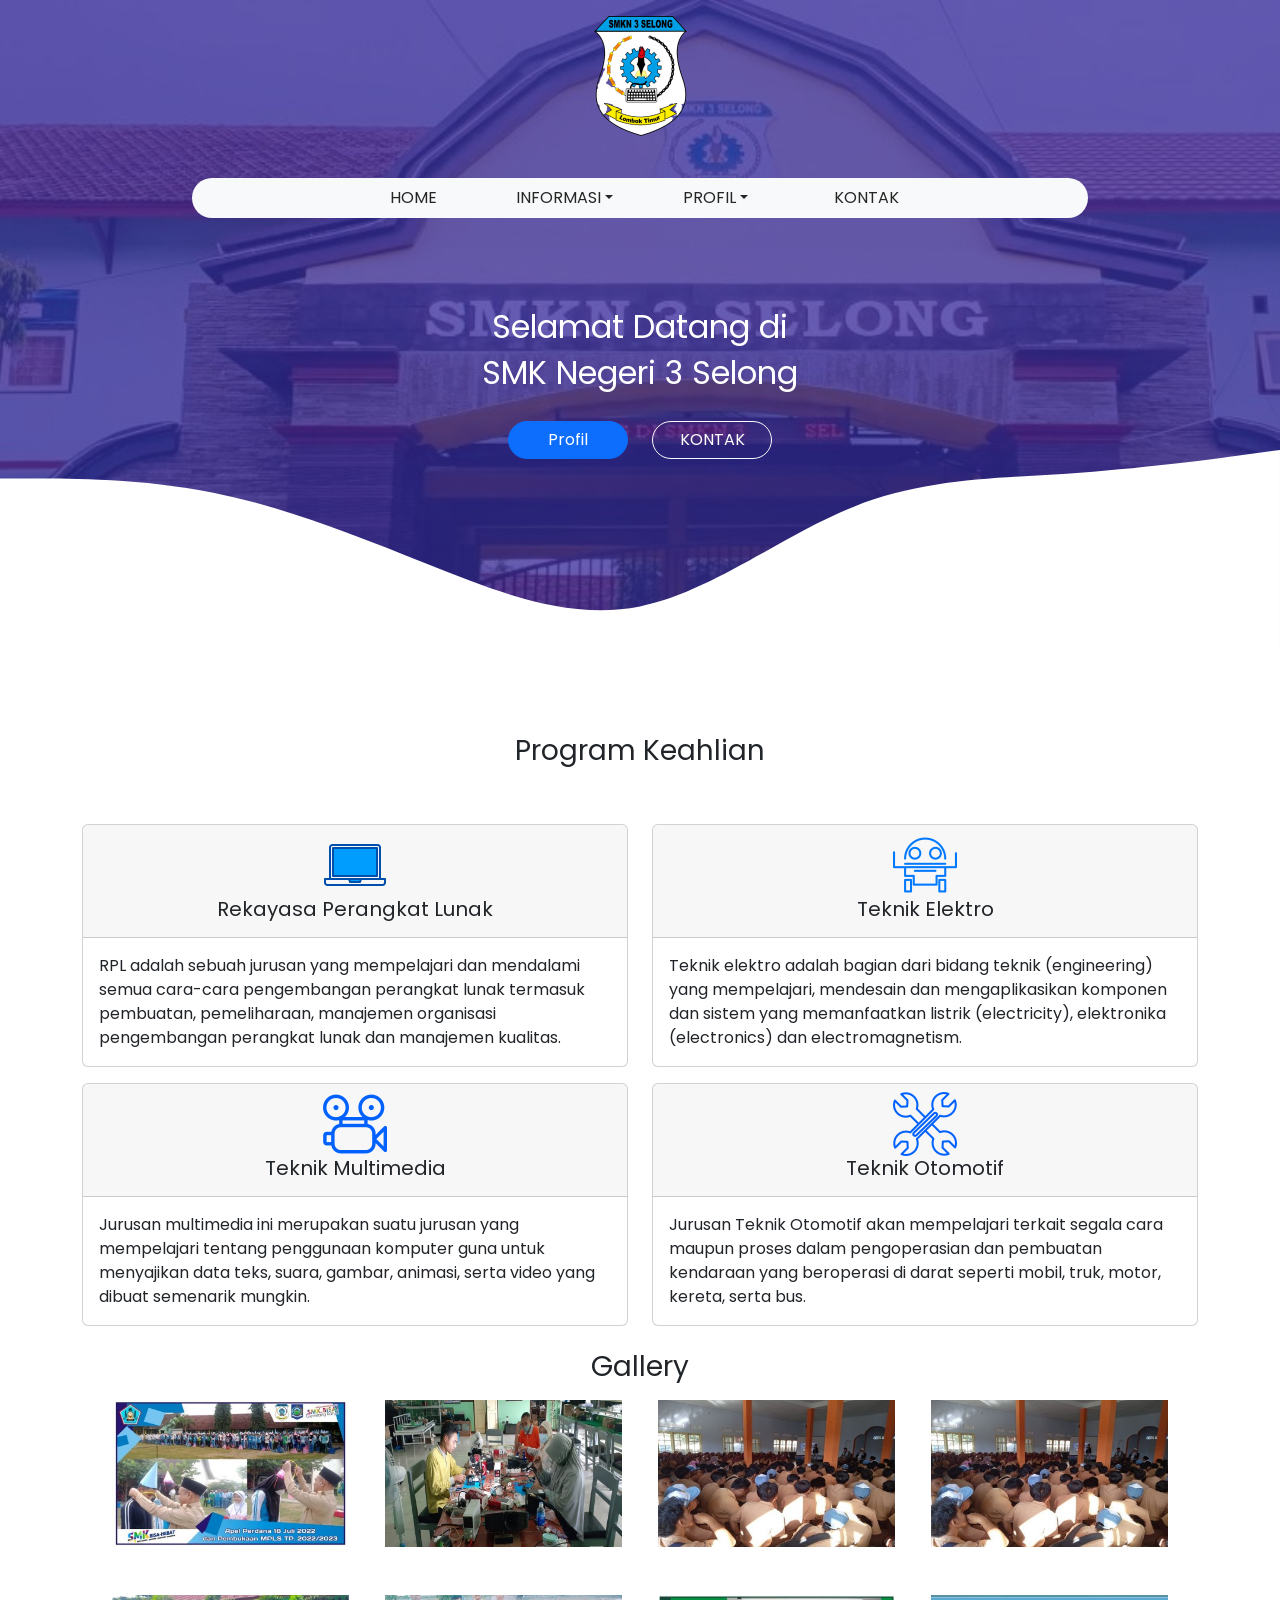
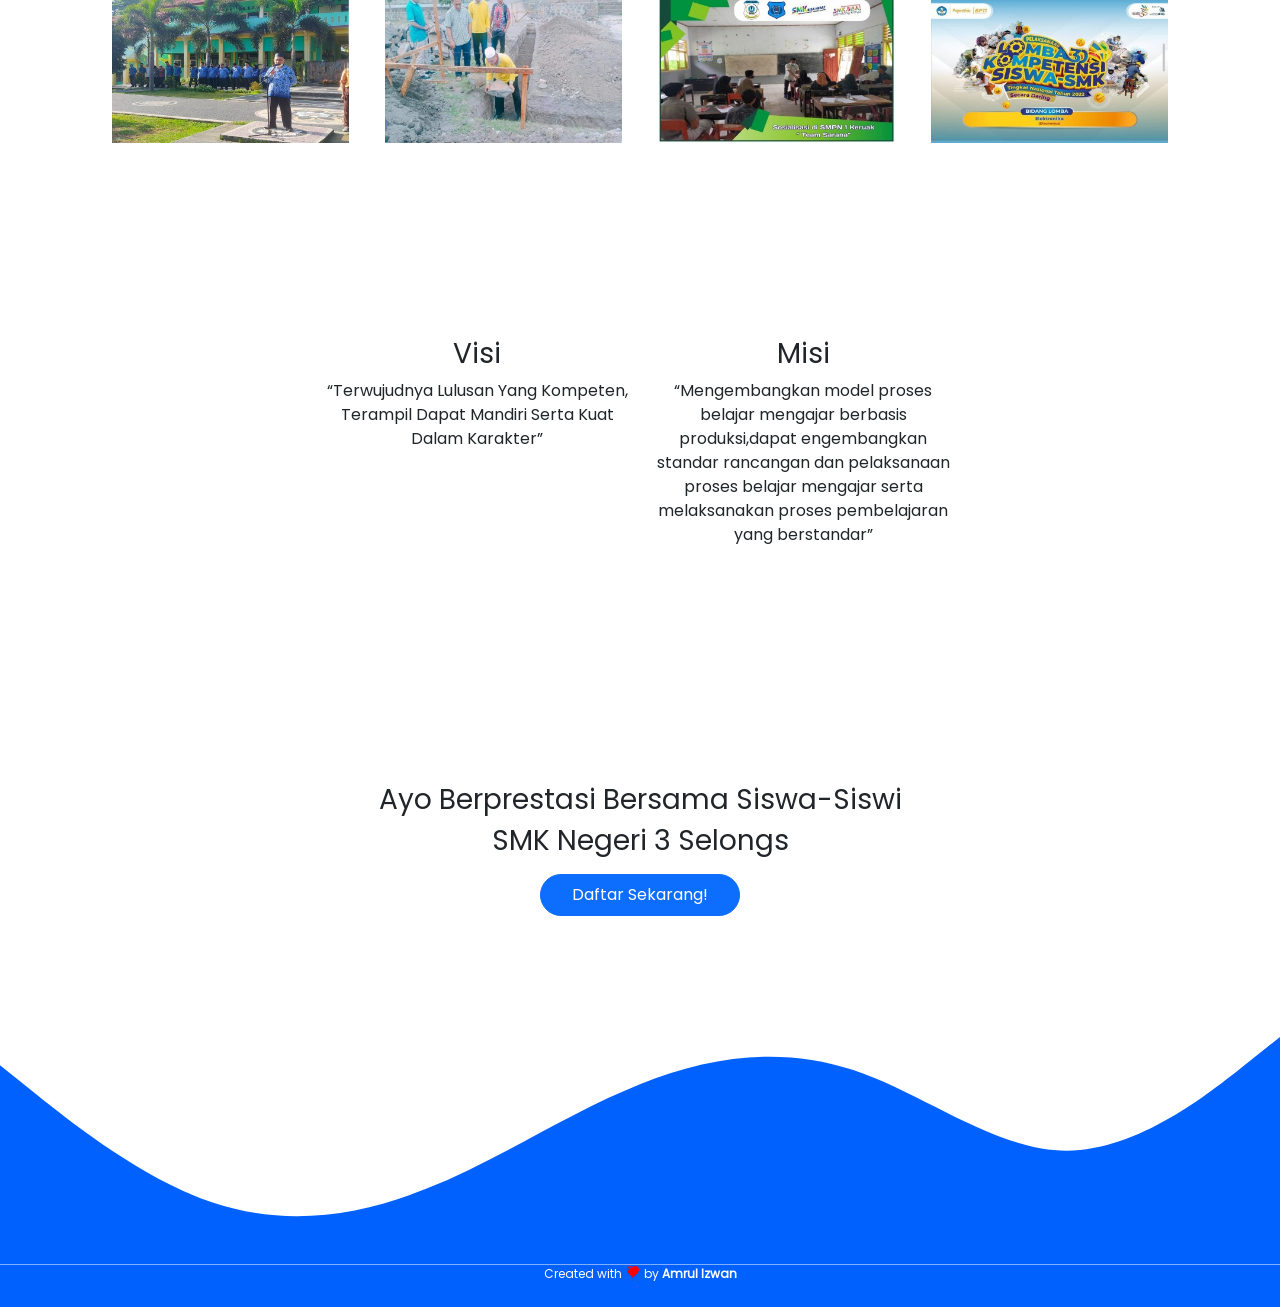
<file: index.html>
<!DOCTYPE html>
<html lang="en">
	<head>
		<meta charset="UTF-8" />
		<meta http-equiv="X-UA-Compatible" content="IE=edge" />
		<title>SMK Negeri 3 Wakanda</title>
		<link rel="stylesheet" href="assets/css/bootstrap.css" />
		<link rel="stylesheet" href="assets/css/style.css" />
	</head>
	<body>
		<div id="header" align="center">
			<div id="logo-smk" class="pt-3" align="center">
				<img src="assets/img/logo.png" alt="logo-smk" />
			</div>
			<div id="menuBar" class="bg-light rounded-pill">
				<div class="row justify-content-center align-items-center g-2">
					<div class="col"></div>
					<div class="col"><a href="/">HOME</a></div>
					<div class="col">
						<div class="dropdown">
							<a href="#" class="dropdown-toggle" data-bs-toggle="dropdown">INFORMASI</a>
							<div class="dropdown-menu">
								<a href="berita.html" class="dropdown-item">Berita</a>
								<a href="pengumuman.html" class="dropdown-item">Pengumuman</a>
							</div>
						</div>
					</div>
					<div class="col">
						<div class="dropdown">
							<a href="#" class="dropdown-toggle" data-bs-toggle="dropdown">PROFIL</a>
							<div class="dropdown-menu">
								<a href="sejarah.html" class="dropdown-item">Sejarah</a>
								<a href="struktur.html" class="dropdown-item">Struktur Organisasi</a>
							</div>
						</div>
					</div>
					<div class="col"><a href="kontak.html">KONTAK</a></div>
					<div class="col"></div>
				</div>
			</div>
			<div class="title" style="margin-top: 90px">
				<h2>Selamat Datang di</h2>
				<h2>SMK Negeri 3 Selong</h2>
				<button type="button" class="btn btn-primary rounded-pill"><a href="sejarah.html">Profil</a></button>
				<button type="button" class="btn btn-outline-light rounded-pill"><a href="kontak.html">KONTAK</a></button>
			</div>
		</div>
		<svg id="bawaHeader" xmlns="http://www.w3.org/2000/svg" viewBox="0 0 1440 320">
			<path
				fill="#ffffff"
				fill-opacity="1"
				d="M0,32L40,32C80,32,160,32,240,48C320,64,400,96,480,128C560,160,640,192,720,176C800,160,880,96,960,64C1040,32,1120,32,1200,26.7C1280,21,1360,11,1400,5.3L1440,0L1440,320L1400,320C1360,320,1280,320,1200,320C1120,320,1040,320,960,320C880,320,800,320,720,320C640,320,560,320,480,320C400,320,320,320,240,320C160,320,80,320,40,320L0,320Z"
			></path>
		</svg>

		<div class="container text-center">
			<h3>Program Keahlian</h3>
			<br />
			<br />
			<div class="row justify-content-center mb-3">
				<div class="col">
					<div class="card text-center">
						<div class="card-header">
							<div>
								<img width="64px" src="assets/img/laptop.png" alt="" />
								<h5>Rekayasa Perangkat Lunak</h5>
							</div>
						</div>
						<div class="card-body">
							<p class="card-text" style="text-align: left">
								RPL adalah sebuah jurusan yang mempelajari dan mendalami semua cara-cara pengembangan perangkat lunak termasuk pembuatan, pemeliharaan, manajemen organisasi pengembangan perangkat lunak dan manajemen kualitas.
							</p>
						</div>
					</div>
				</div>
				<div class="col">
					<div class="card text-center">
						<div class="card-header">
							<div>
								<img width="64px" src="assets/img/elektro.png" alt="" />
								<h5>Teknik Elektro</h5>
							</div>
						</div>
						<div class="card-body">
							<p class="card-text" style="text-align: left">
								Teknik elektro adalah bagian dari bidang teknik (engineering) yang mempelajari, mendesain dan mengaplikasikan komponen dan sistem yang memanfaatkan listrik (electricity), elektronika (electronics) dan electromagnetism.
							</p>
						</div>
					</div>
				</div>
			</div>
			<div class="row justify-content-center">
				<div class="col">
					<div class="card text-center">
						<div class="card-header">
							<div>
								<img width="64px" src="assets/img/multimedia.png" alt="" />
								<h5>Teknik Multimedia</h5>
							</div>
						</div>
						<div class="card-body">
							<p class="card-text" style="text-align: left">
								Jurusan multimedia ini merupakan suatu jurusan yang mempelajari tentang penggunaan komputer guna untuk menyajikan data teks, suara, gambar, animasi, serta video yang dibuat semenarik mungkin.
							</p>
						</div>
					</div>
				</div>
				<div class="col">
					<div class="card text-center">
						<div class="card-header">
							<div>
								<img width="64px" src="assets/img/otomotif.png" alt="" />
								<h5>Teknik Otomotif</h5>
							</div>
						</div>
						<div class="card-body">
							<p class="card-text" style="text-align: left">
								Jurusan Teknik Otomotif akan mempelajari terkait segala cara maupun proses dalam pengoperasian dan pembuatan kendaraan yang beroperasi di darat seperti mobil, truk, motor, kereta, serta bus.
							</p>
						</div>
					</div>
				</div>
			</div>
		</div>

		<div id="gallery" align="center">
			<div class="row p-4 container">
				<h3 class="mb-3">Gallery</h3>
				<div class="col"><img width="95%" src="assets/img/image5.jpg" alt="" /></div>
				<div class="col"><img width="95%" src="assets/img/image3.jpg" alt="" /></div>
				<div class="col"><img width="95%" src="assets/img/image4.jpg" alt="" /></div>
				<div class="col"><img width="95%" src="assets/img/image4.jpg" alt="" /></div>
			</div>
			<div class="row p-4 container">
				<div class="col"><img width="95%" src="assets/img/image6.jpeg" alt="" /></div>
				<div class="col"><img width="95%" src="assets/img/image7.jpg" alt="" /></div>
				<div class="col"><img width="95%" src="assets/img/image9.jpg" alt="" /></div>
				<div class="col"><img width="95%" src="assets/img/image8.jpg" alt="" /></div>
			</div>
		</div>
		<div style="margin-top: 170px" class="text-center">
			<div class="row">
				<div class="col"></div>
				<div class="col">
					<h3>Visi</h3>
					<p>“Terwujudnya Lulusan Yang Kompeten, Terampil Dapat Mandiri Serta Kuat Dalam Karakter”</p>
				</div>
				<div class="col">
					<h3>Misi</h3>
					<p>“Mengembangkan model proses belajar mengajar berbasis produksi,dapat engembangkan standar rancangan dan pelaksanaan proses belajar mengajar serta melaksanakan proses pembelajaran yang berstandar”</p>
				</div>
				<div class="col"></div>
			</div>
		</div>
		<div id="jargon" class="mb-3 text-center">
			<h3>Ayo Berprestasi Bersama Siswa-Siswi</h3>
			<h3>SMK Negeri 3 Selongs</h3>
			<div class="mt-3">
				<button style="width: 200px" class="btn btn-primary rounded-pill p-2"><a href="pendaftaran/index.php">Daftar Sekarang!</a></button>
			</div>
		</div>
		<br />
		<br />
		<svg xmlns="http://www.w3.org/2000/svg" viewBox="0 0 1440 320">
			<path
				fill="#0061ff"
				fill-opacity="1"
				d="M0,96L40,128C80,160,160,224,240,250.7C320,277,400,267,480,234.7C560,203,640,149,720,117.3C800,85,880,75,960,101.3C1040,128,1120,192,1200,192C1280,192,1360,128,1400,96L1440,64L1440,320L1400,320C1360,320,1280,320,1200,320C1120,320,1040,320,960,320C880,320,800,320,720,320C640,320,560,320,480,320C400,320,320,320,240,320C160,320,80,320,40,320L0,320Z"
			></path>
		</svg>
		<footer class="text-white text-center pb-2" style="background-color: #0061ff; font-size: 12px">
			<p>
				Created with
				<svg xmlns="http://www.w3.org/2000/svg" width="16" height="16" fill="red" class="bi bi-balloon-heart-fill" viewBox="0 0 16 16">
					<path
						fill-rule="evenodd"
						d="M8.49 10.92C19.412 3.382 11.28-2.387 8 .986 4.719-2.387-3.413 3.382 7.51 10.92l-.234.468a.25.25 0 1 0 .448.224l.04-.08c.009.17.024.315.051.45.068.344.208.622.448 1.102l.013.028c.212.422.182.85.05 1.246-.135.402-.366.751-.534 1.003a.25.25 0 0 0 .416.278l.004-.007c.166-.248.431-.646.588-1.115.16-.479.212-1.051-.076-1.629-.258-.515-.365-.732-.419-1.004a2.376 2.376 0 0 1-.037-.289l.008.017a.25.25 0 1 0 .448-.224l-.235-.468ZM6.726 1.269c-1.167-.61-2.8-.142-3.454 1.135-.237.463-.36 1.08-.202 1.85.055.27.467.197.527-.071.285-1.256 1.177-2.462 2.989-2.528.234-.008.348-.278.14-.386Z"
					/>
				</svg>
				by <a class="text-white fw-bold" href="https://instagram.com/amrulizwan_">Amrul Izwan</a>
			</p>
		</footer>
		<script src="assets/js/bootstrap.bundle.min.js">
			var viewMode = getCookie("view-mode");
			if(viewMode == "desktop"){
			  viewport.setAttribute('content', 'width=1024');
			}else if (viewMode == "mobile"){
			  viewport.setAttribute('content', 'width=device-width,initial-scale=1.0,maximum-scale=1.0,user-scalable=no');
			}
		</script>
	</body>
</html>
</file>
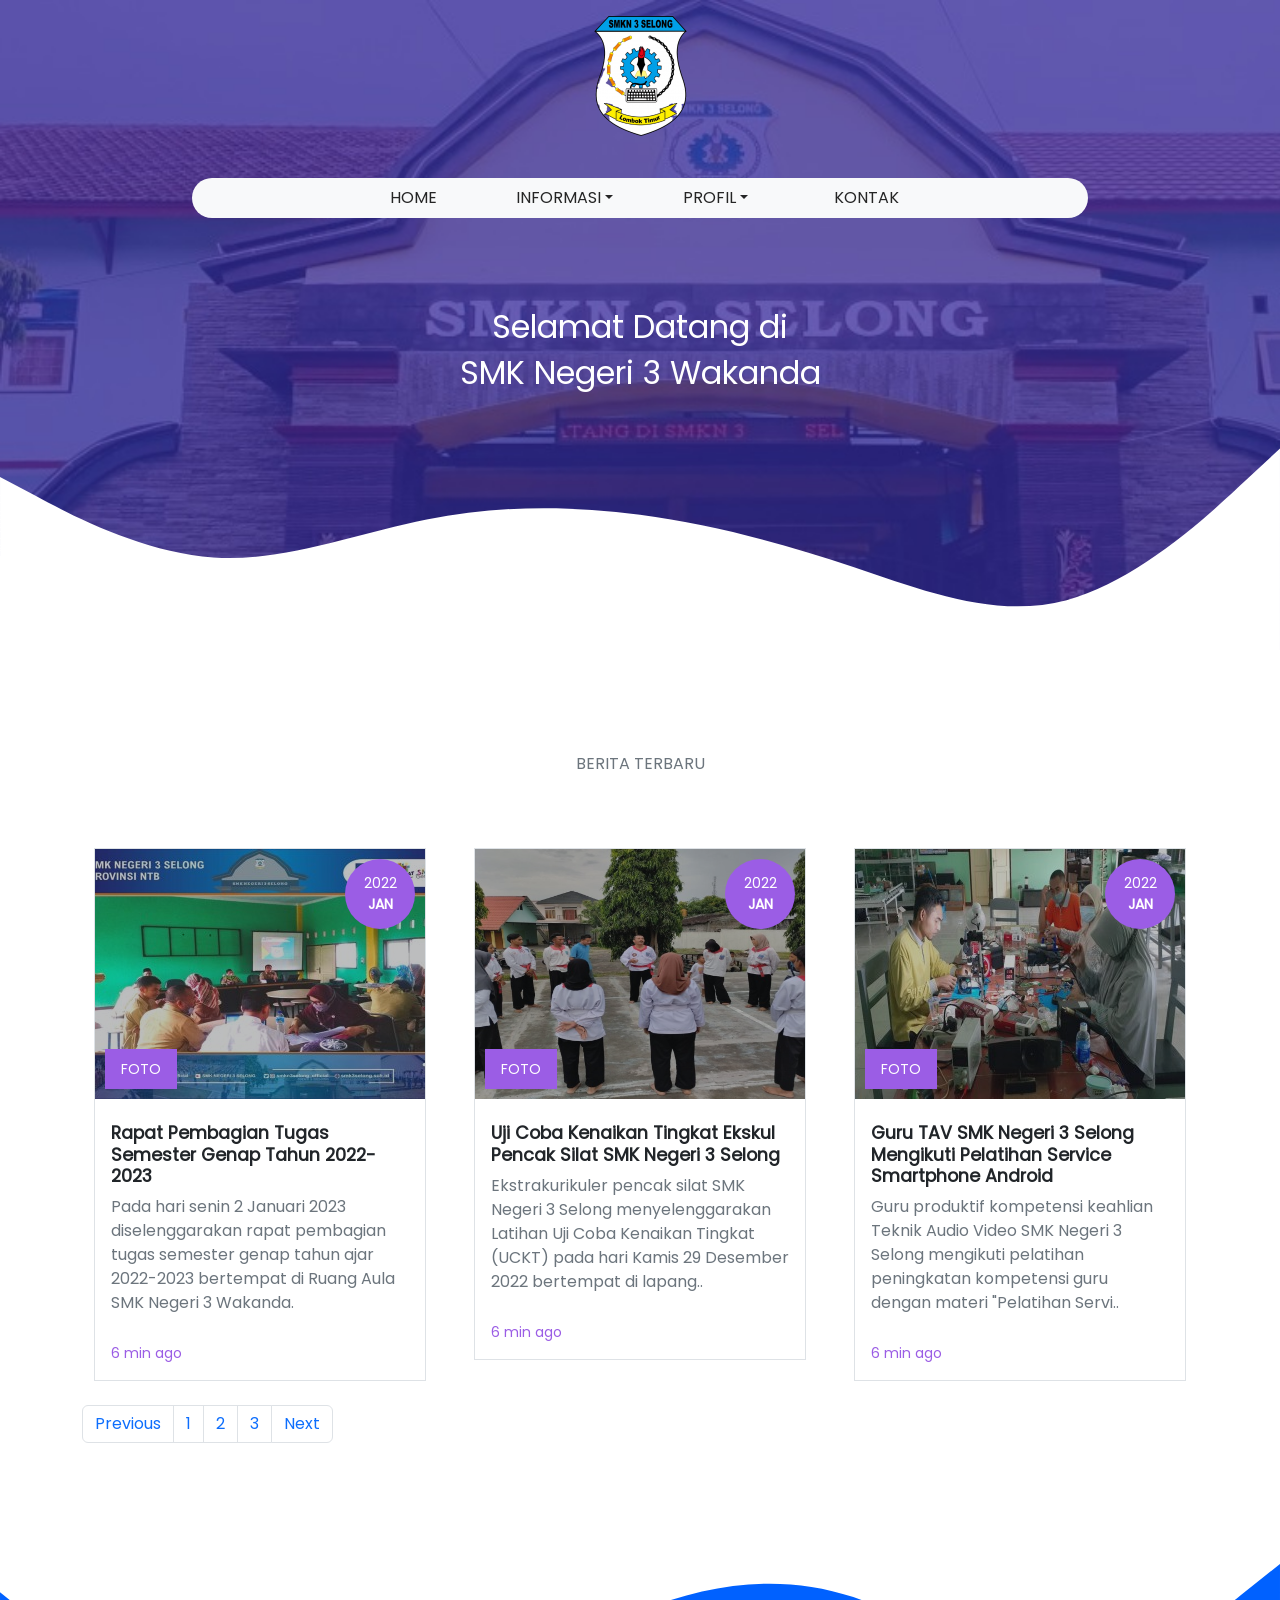
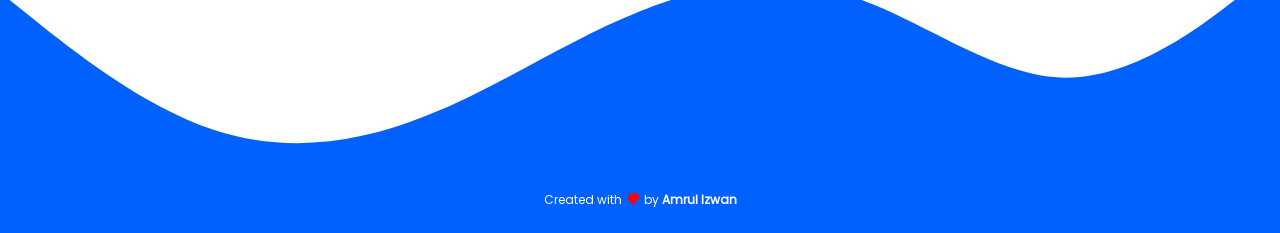
<file: berita.html>
<!DOCTYPE html>
<html lang="en">
  <head>
    <meta charset="UTF-8" />
    <meta http-equiv="X-UA-Compatible" content="IE=edge" />
    <title>Berita</title>

    <link rel="stylesheet" href="assets/css/bootstrap.css" />
    <link rel="stylesheet" href="assets/css/style.css" />
    <link rel="stylesheet" href="assets/css/kontak.css" />

    <link rel="stylesheet" href="https://cdn.jsdelivr.net/npm/bootstrap-icons@1.9.1/font/bootstrap-icons.css" />
  </head>
  <body>
    <div id="header" align="center">
      <div id="logo-smk" class="pt-3" align="center">
        <img src="assets/img/logo.png" alt="logo-smk" />
      </div>
      <div id="menuBar" class="bg-light rounded-pill">
        <div class="row justify-content-center align-items-center g-2">
          <div class="col"></div>
          <div class="col"><a href="/">HOME</a></div>
          <div class="col">
            <div class="dropdown">
              <a href="#" class="dropdown-toggle" data-bs-toggle="dropdown">INFORMASI</a>
              <div class="dropdown-menu">
                <a href="#" class="dropdown-item">Berita</a>
                <a href="pengumuman.html" class="dropdown-item">Pengumuman</a>
              </div>
            </div>
          </div>
          <div class="col">
            <div class="dropdown">
              <a href="#" class="dropdown-toggle" data-bs-toggle="dropdown">PROFIL</a>
              <div class="dropdown-menu">
                <a href="sejarah.html" class="dropdown-item">Sejarah</a>
                <a href="struktur.html" class="dropdown-item">Struktur Organisasi</a>
              </div>
            </div>
          </div>
          <div class="col"><a href="kontak.html">KONTAK</a></div>
          <div class="col"></div>
        </div>
      </div>
      <div class="title" style="margin-top: 90px">
        <h2>Selamat Datang di</h2>
        <h2>SMK Negeri 3 Wakanda</h2>
      </div>
    </div>
    <svg id="bawaHeader2" xmlns="http://www.w3.org/2000/svg" viewBox="0 0 1440 320">
      <path
        fill="#ffffff"
        fill-opacity="1"
        d="M0,64L40,85.3C80,107,160,149,240,154.7C320,160,400,128,480,112C560,96,640,96,720,106.7C800,117,880,139,960,165.3C1040,192,1120,224,1200,202.7C1280,181,1360,107,1400,69.3L1440,32L1440,320L1400,320C1360,320,1280,320,1200,320C1120,320,1040,320,960,320C880,320,800,320,720,320C640,320,560,320,480,320C400,320,320,320,240,320C160,320,80,320,40,320L0,320Z"
      ></path>
    </svg>
    <div class="container my-5">
      <div class="text-center mb-5">
        <span class="text-secondary text-uppercase">Berita Terbaru</span>
      </div>
      <div class="row">
        <div class="col-md-4 p-4">
          <div class="border">
            <div class="position-relative w-100" style="height: 250px; background-image: url(assets/img/image1.jpeg); background-size: cover; background-position: center">
              <div class="position-absolute bg-dark" style="opacity: 0.3; top: 0; left: 0; right: 0; bottom: 0"></div>
              <div class="position-absolute text-white d-flex flex-column justify-content-center align-items-center rounded-circle" style="top: 10px; right: 10px; width: 70px; height: 70px; background-color: #9b5de5">
                <small>2022</small>
                <small><b>JAN</b></small>
              </div>
              <a href="#" class="position-absolute px-3 py-2 text-white" style="bottom: 10px; left: 10px; background-color: #9b5de5"><small>FOTO</small></a>
            </div>
            <div class="px-3 pt-4 pb-3">
              <a href="#" class="d-inline-block"><h4 class="text-dark" style="font-weight: 600; font-size: 1.1rem">Rapat Pembagian Tugas Semester Genap Tahun 2022-2023</h4></a>
              <p sty class="text-secondary text-start">Pada hari senin 2 Januari 2023 diselenggarakan rapat pembagian tugas semester genap tahun ajar 2022-2023 bertempat di Ruang Aula SMK Negeri 3 Wakanda.</p>
              <div class="d-flex mt-4">
                <div class="d-flex align-items-center mr-4">
                  <small class="mt-1" style="color: #9b5de5">6 min ago</small>
                </div>
              </div>
            </div>
          </div>
        </div>
        <div class="col-md-4 p-4">
          <div class="border">
            <div class="position-relative w-100" style="height: 250px; background-image: url(assets/img/image2.jpeg); background-size: cover; background-position: center">
              <div class="position-absolute bg-dark" style="opacity: 0.3; top: 0; left: 0; right: 0; bottom: 0"></div>
              <div class="position-absolute text-white d-flex flex-column justify-content-center align-items-center rounded-circle" style="top: 10px; right: 10px; width: 70px; height: 70px; background-color: #9b5de5">
                <small>2022</small>
                <small><b>JAN</b></small>
              </div>
              <a href="#" class="position-absolute px-3 py-2 text-white" style="bottom: 10px; left: 10px; background-color: #9b5de5"><small>FOTO</small></a>
            </div>
            <div class="px-3 pt-4 pb-3">
              <a href="#" class="d-inline-block"><h4 class="text-dark" style="font-weight: 600; font-size: 1.1rem">Uji Coba Kenaikan Tingkat Ekskul Pencak Silat SMK Negeri 3 Selong</h4></a>
              <p class="text-secondary text-start">Ekstrakurikuler pencak silat SMK Negeri 3 Selong menyelenggarakan Latihan Uji Coba Kenaikan Tingkat (UCKT) pada hari Kamis 29 Desember 2022 bertempat di lapang..</p>
              <div class="d-flex mt-4">
                <div class="d-flex align-items-center mr-4">
                  <small class="mt-1" style="color: #9b5de5">6 min ago </small>
                </div>
              </div>
            </div>
          </div>
        </div>
        <div class="col-md-4 p-4">
          <div class="border">
            <div class="position-relative w-100" style="height: 250px; background-image: url(assets/img/image3.jpg); background-size: cover; background-position: center">
              <div class="position-absolute bg-dark" style="opacity: 0.3; top: 0; left: 0; right: 0; bottom: 0"></div>
              <div class="position-absolute text-white d-flex flex-column justify-content-center align-items-center rounded-circle" style="top: 10px; right: 10px; width: 70px; height: 70px; background-color: #9b5de5">
                <small>2022</small>
                <small><b>JAN</b></small>
              </div>
              <a href="#" class="position-absolute px-3 py-2 text-white" style="bottom: 10px; left: 10px; background-color: #9b5de5"><small>FOTO</small></a>
            </div>
            <div class="px-3 pt-4 pb-3">
              <a href="#" class="d-inline-block"><h4 class="text-dark" style="font-weight: 600; font-size: 1.1rem">Guru TAV SMK Negeri 3 Selong Mengikuti Pelatihan Service Smartphone Android</h4></a>
              <p class="text-secondary text-start">Guru produktif kompetensi keahlian Teknik Audio Video SMK Negeri 3 Selong mengikuti pelatihan peningkatan kompetensi guru dengan materi "Pelatihan Servi..</p>
              <div class="d-flex mt-4">
                <div class="d-flex align-items-center mr-4">
                  <small class="mt-1" style="color: #9b5de5">6 min ago </small>
                </div>
              </div>
            </div>
          </div>
        </div>
        <nav aria-label="Page navigation example">
          <ul class="pagination">
            <li class="page-item"><a class="page-link" href="#">Previous</a></li>
            <li class="page-item"><a class="page-link" href="#">1</a></li>
            <li class="page-item"><a class="page-link" href="#">2</a></li>
            <li class="page-item"><a class="page-link" href="#">3</a></li>
            <li class="page-item"><a class="page-link" href="#">Next</a></li>
          </ul>
        </nav>
      </div>
    </div>

    <svg xmlns="http://www.w3.org/2000/svg" viewBox="0 0 1440 320">
      <path
        fill="#0061ff"
        fill-opacity="1"
        d="M0,96L40,128C80,160,160,224,240,250.7C320,277,400,267,480,234.7C560,203,640,149,720,117.3C800,85,880,75,960,101.3C1040,128,1120,192,1200,192C1280,192,1360,128,1400,96L1440,64L1440,320L1400,320C1360,320,1280,320,1200,320C1120,320,1040,320,960,320C880,320,800,320,720,320C640,320,560,320,480,320C400,320,320,320,240,320C160,320,80,320,40,320L0,320Z"
      ></path>
    </svg>
    <footer class="text-white text-center pb-2" style="background-color: #0061ff; font-size: 12px">
      <p>
        Created with
        <svg xmlns="http://www.w3.org/2000/svg" width="16" height="16" fill="red" class="bi bi-balloon-heart-fill" viewBox="0 0 16 16">
          <path
            fill-rule="evenodd"
            d="M8.49 10.92C19.412 3.382 11.28-2.387 8 .986 4.719-2.387-3.413 3.382 7.51 10.92l-.234.468a.25.25 0 1 0 .448.224l.04-.08c.009.17.024.315.051.45.068.344.208.622.448 1.102l.013.028c.212.422.182.85.05 1.246-.135.402-.366.751-.534 1.003a.25.25 0 0 0 .416.278l.004-.007c.166-.248.431-.646.588-1.115.16-.479.212-1.051-.076-1.629-.258-.515-.365-.732-.419-1.004a2.376 2.376 0 0 1-.037-.289l.008.017a.25.25 0 1 0 .448-.224l-.235-.468ZM6.726 1.269c-1.167-.61-2.8-.142-3.454 1.135-.237.463-.36 1.08-.202 1.85.055.27.467.197.527-.071.285-1.256 1.177-2.462 2.989-2.528.234-.008.348-.278.14-.386Z"
          />
        </svg>
        by <a class="text-white fw-bold" href="https://instagram.com/amrulizwan_">Amrul Izwan</a>
      </p>
    </footer>
    <script src="assets/js/bootstrap.bundle.min.js">
      var viewMode = getCookie("view-mode");
      if(viewMode == "desktop"){
        viewport.setAttribute('content', 'width=1024');
      }else if (viewMode == "mobile"){
        viewport.setAttribute('content', 'width=device-width,initial-scale=1.0,maximum-scale=1.0,user-scalable=no');
      }
    </script>
  </body>
</html>
</file>
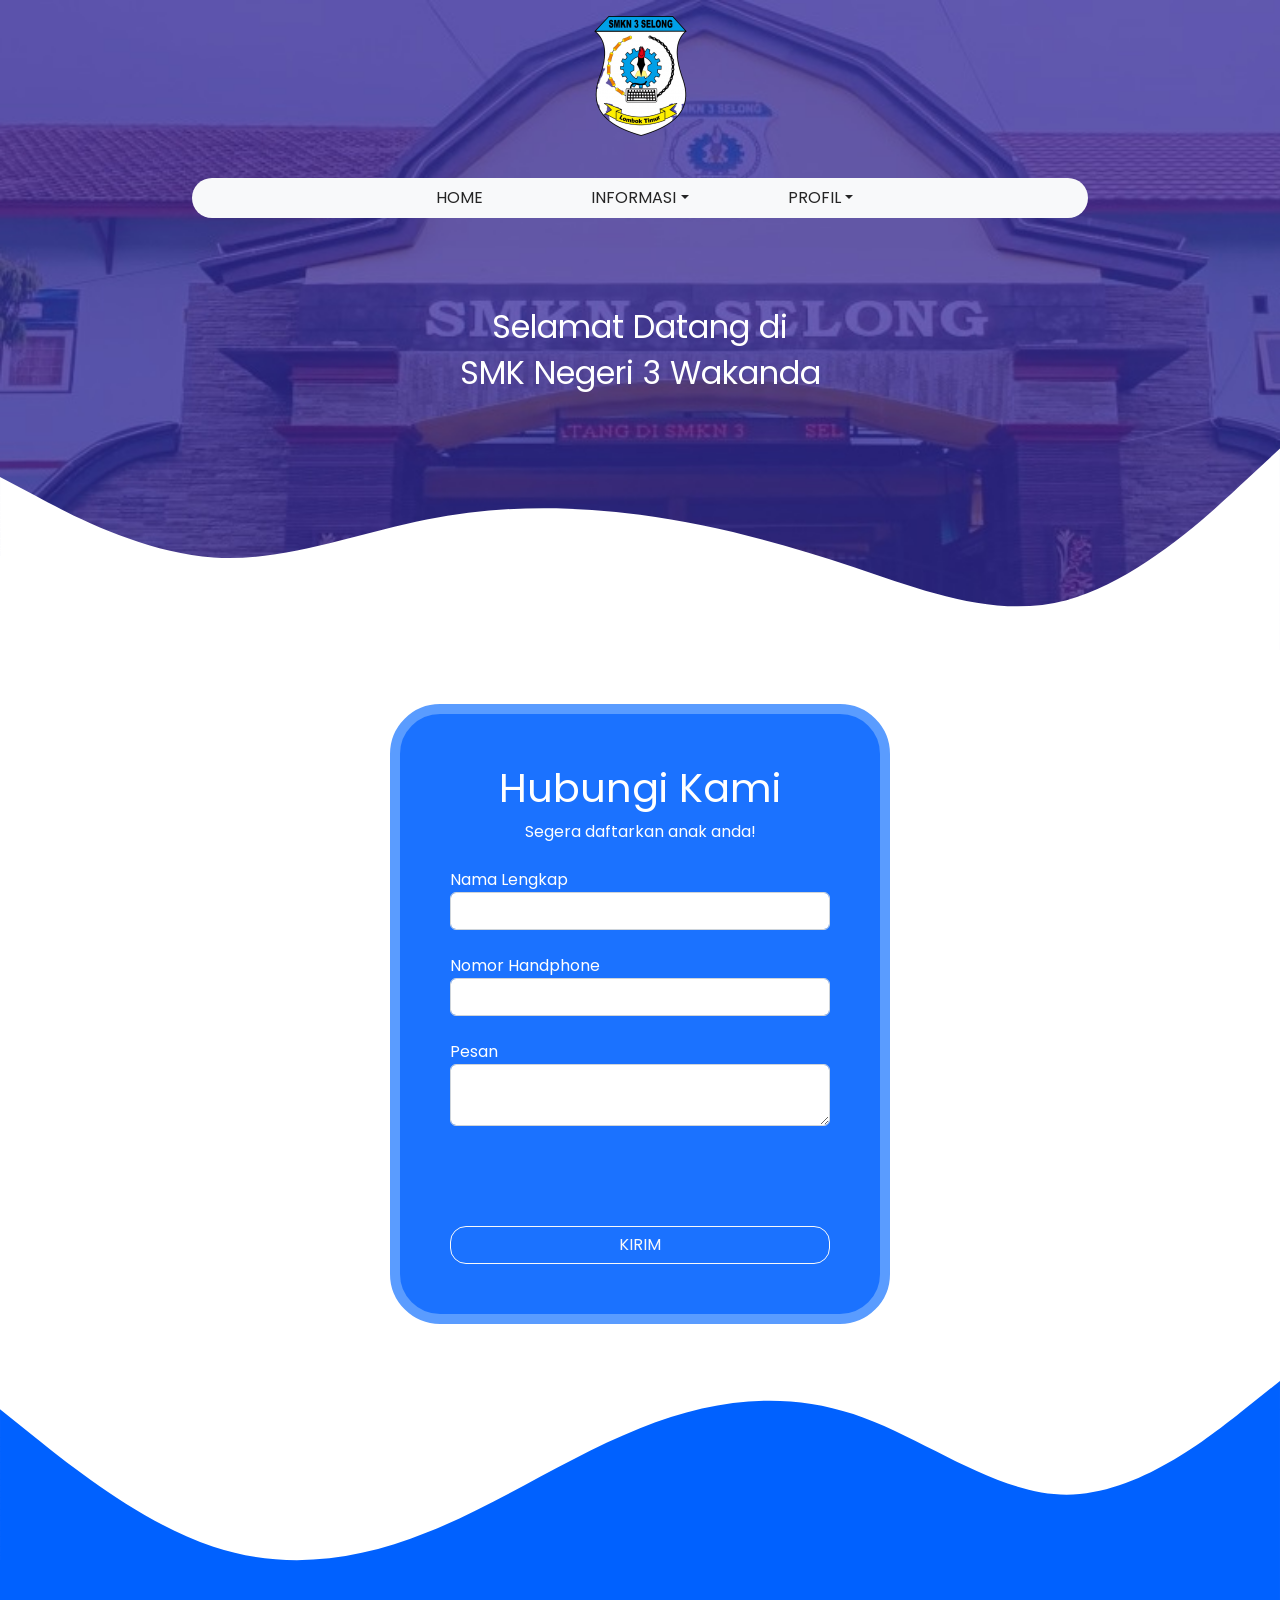
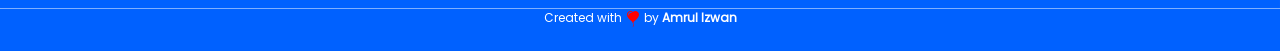
<file: kontak.html>
<!DOCTYPE html>
<html lang="en">
  <head>
    <meta charset="UTF-8" />
    <meta http-equiv="X-UA-Compatible" content="IE=edge" />
    <title>Hubungi Kami</title>

    <link rel="stylesheet" href="assets/css/bootstrap.css" />
    <link rel="stylesheet" href="assets/css/style.css" />
    <link rel="stylesheet" href="assets/css/kontak.css" />
  </head>
  <body>
    <div id="header" align="center">
      <div id="logo-smk" class="pt-3" align="center">
        <img src="assets/img/logo.png" alt="logo-smk" />
      </div>
      <div id="menuBar" class="bg-light rounded-pill">
        <div class="row justify-content-center align-items-center g-2">
          <div class="col"></div>
          <div class="col"><a href="/">HOME</a></div>
          <div class="col">
            <div class="dropdown">
              <a href="#" class="dropdown-toggle" data-bs-toggle="dropdown">INFORMASI</a>
              <div class="dropdown-menu">
                <a href="berita.html" class="dropdown-item">Berita</a>
                <a href="pengumuman.html" class="dropdown-item">Pengumuman</a>
              </div>
            </div>
          </div>
          <div class="col">
            <div class="dropdown">
              <a href="#" class="dropdown-toggle" data-bs-toggle="dropdown">PROFIL</a>
              <div class="dropdown-menu">
                <a href="sejarah.html" class="dropdown-item">Sejarah</a>
                <a href="struktur.html" class="dropdown-item">Struktur Organisasi</a>
              </div>
            </div>
          </div>
          <div class="col"></div>
        </div>
      </div>
      <div class="title" style="margin-top: 90px">
        <h2>Selamat Datang di</h2>
        <h2>SMK Negeri 3 Wakanda</h2>
      </div>
    </div>
    <svg id="bawaHeader2" xmlns="http://www.w3.org/2000/svg" viewBox="0 0 1440 320">
      <path
        fill="#ffffff"
        fill-opacity="1"
        d="M0,64L40,85.3C80,107,160,149,240,154.7C320,160,400,128,480,112C560,96,640,96,720,106.7C800,117,880,139,960,165.3C1040,192,1120,224,1200,202.7C1280,181,1360,107,1400,69.3L1440,32L1440,320L1400,320C1360,320,1280,320,1200,320C1120,320,1040,320,960,320C880,320,800,320,720,320C640,320,560,320,480,320C400,320,320,320,240,320C160,320,80,320,40,320L0,320Z"
      ></path>
    </svg>
    <div class="container">
      <div class="form-box">
        <h1>Hubungi Kami</h1>
        <p>Segera daftarkan anak anda!</p>
        <form class="mt-4" action="https://api.formbucket.com/f/c2K3QTQ" method="post">
          <div class="form-group mb-4">
            <label for="name">Nama Lengkap</label>
            <input class="form-control" id="name" type="text" name="Name" />
          </div>
          <div class="form-group mb-4">
            <label for="email">Nomor Handphone</label>
            <input class="form-control" id="email" type="email" name="Email" />
          </div>
          <div class="form-group">
            <label for="message">Pesan</label>
            <textarea class="form-control" id="message" name="Message"></textarea>
          </div>
          <button style="margin-top: 100px" type="button" class="btn btn-outline-light rounded-4">KIRIM</button>
        </form>
      </div>
    </div>
    <svg xmlns="http://www.w3.org/2000/svg" viewBox="0 0 1440 320">
      <path
        fill="#0061ff"
        fill-opacity="1"
        d="M0,96L40,128C80,160,160,224,240,250.7C320,277,400,267,480,234.7C560,203,640,149,720,117.3C800,85,880,75,960,101.3C1040,128,1120,192,1200,192C1280,192,1360,128,1400,96L1440,64L1440,320L1400,320C1360,320,1280,320,1200,320C1120,320,1040,320,960,320C880,320,800,320,720,320C640,320,560,320,480,320C400,320,320,320,240,320C160,320,80,320,40,320L0,320Z"
      ></path>
    </svg>
    <footer class="text-white text-center pb-2" style="background-color: #0061ff; font-size: 12px">
      <p>
        Created with
        <svg xmlns="http://www.w3.org/2000/svg" width="16" height="16" fill="red" class="bi bi-balloon-heart-fill" viewBox="0 0 16 16">
          <path
            fill-rule="evenodd"
            d="M8.49 10.92C19.412 3.382 11.28-2.387 8 .986 4.719-2.387-3.413 3.382 7.51 10.92l-.234.468a.25.25 0 1 0 .448.224l.04-.08c.009.17.024.315.051.45.068.344.208.622.448 1.102l.013.028c.212.422.182.85.05 1.246-.135.402-.366.751-.534 1.003a.25.25 0 0 0 .416.278l.004-.007c.166-.248.431-.646.588-1.115.16-.479.212-1.051-.076-1.629-.258-.515-.365-.732-.419-1.004a2.376 2.376 0 0 1-.037-.289l.008.017a.25.25 0 1 0 .448-.224l-.235-.468ZM6.726 1.269c-1.167-.61-2.8-.142-3.454 1.135-.237.463-.36 1.08-.202 1.85.055.27.467.197.527-.071.285-1.256 1.177-2.462 2.989-2.528.234-.008.348-.278.14-.386Z"
          />
        </svg>
        by <a class="text-white fw-bold" href="https://instagram.com/amrulizwan_">Amrul Izwan</a>
      </p>
    </footer>
    <script src="assets/js/bootstrap.bundle.min.js">
      var viewMode = getCookie("view-mode");
      if(viewMode == "desktop"){
        viewport.setAttribute('content', 'width=1024');
      }else if (viewMode == "mobile"){
        viewport.setAttribute('content', 'width=device-width,initial-scale=1.0,maximum-scale=1.0,user-scalable=no');
      }
    </script>
  </body>
</html>
</file>
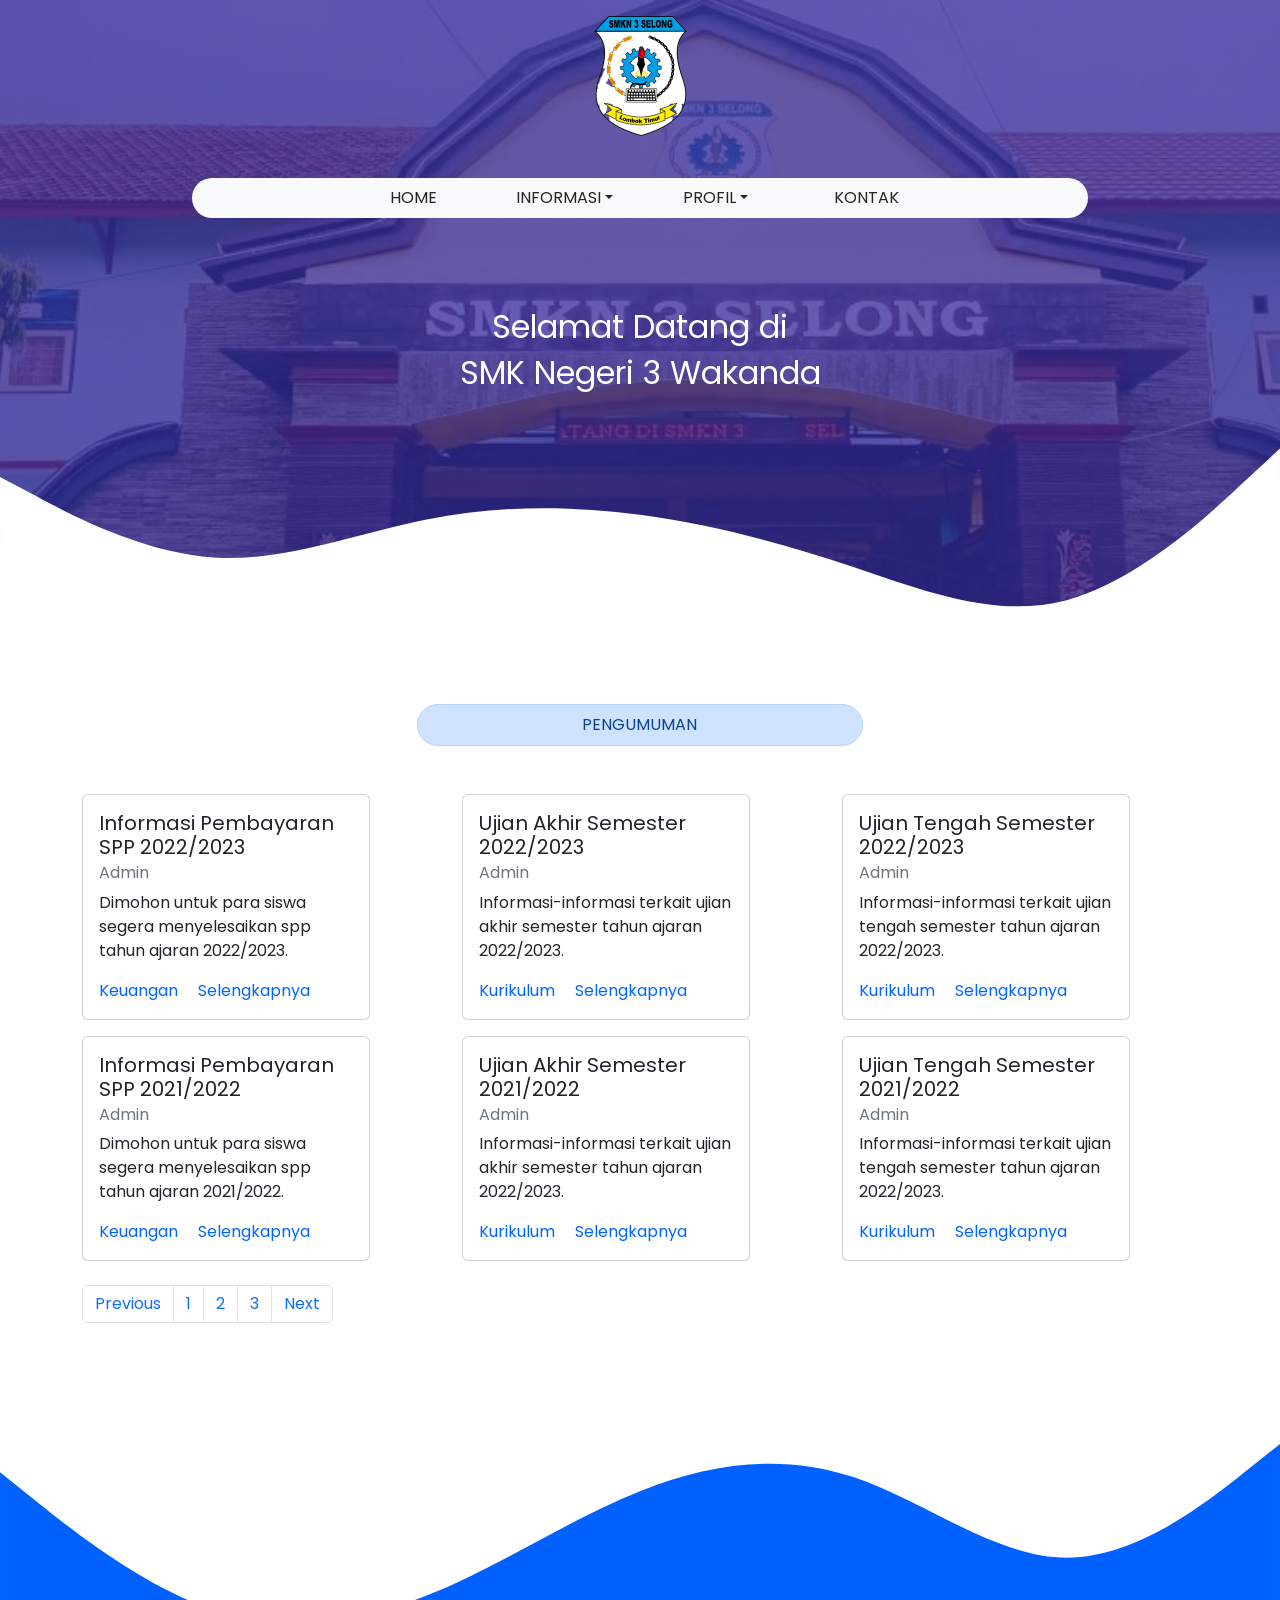
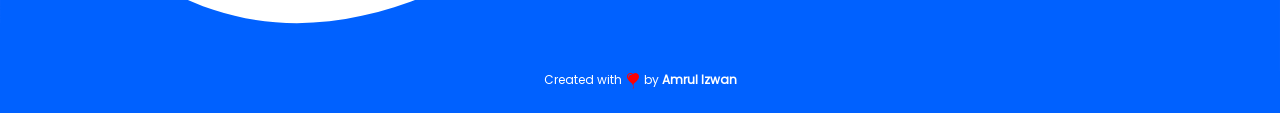
<file: pengumuman.html>
<!DOCTYPE html>
<html lang="en">
  <head>
    <meta charset="UTF-8" />
    <meta http-equiv="X-UA-Compatible" content="IE=edge" />
    <link rel="stylesheet" href="assets/css/bootstrap.css" />
    <link rel="stylesheet" href="assets/css/style.css" />
    <link rel="stylesheet" href="assets/css/pengumuman.css" />
    <title>Pengumuman</title>
  </head>
  <body>
    <div id="header" align="center">
      <div id="logo-smk" class="pt-3" align="center">
        <img src="assets/img/logo.png" alt="logo-smk" />
      </div>
      <div id="menuBar" class="bg-light rounded-pill">
        <div class="row justify-content-center align-items-center g-2">
          <div class="col"></div>
          <div class="col"><a href="/">HOME</a></div>
          <div class="col">
            <div class="dropdown">
              <a href="#" class="dropdown-toggle" data-bs-toggle="dropdown">INFORMASI</a>
              <div class="dropdown-menu">
                <a href="berita.html" class="dropdown-item">Berita</a>
                <a href="pengumuman.html" class="dropdown-item">Pengumuman</a>
              </div>
            </div>
          </div>
          <div class="col">
            <div class="dropdown">
              <a href="#" class="dropdown-toggle" data-bs-toggle="dropdown">PROFIL</a>
              <div class="dropdown-menu">
                <a href="sejarah.html" class="dropdown-item">Sejarah</a>
                <a href="struktur.html" class="dropdown-item">Struktur Organisasi</a>
              </div>
            </div>
          </div>
          <div class="col"><a href="kontak.html">KONTAK</a></div>
          <div class="col"></div>
        </div>
      </div>
      <div class="title" style="margin-top: 90px">
        <h2>Selamat Datang di</h2>
        <h2>SMK Negeri 3 Wakanda
        </h2>
      </div>
    </div>
    <svg id="bawaHeader2" xmlns="http://www.w3.org/2000/svg" viewBox="0 0 1440 320">
      <path
        fill="#ffffff"
        fill-opacity="1"
        d="M0,64L40,85.3C80,107,160,149,240,154.7C320,160,400,128,480,112C560,96,640,96,720,106.7C800,117,880,139,960,165.3C1040,192,1120,224,1200,202.7C1280,181,1360,107,1400,69.3L1440,32L1440,320L1400,320C1360,320,1280,320,1200,320C1120,320,1040,320,960,320C880,320,800,320,720,320C640,320,560,320,480,320C400,320,320,320,240,320C160,320,80,320,40,320L0,320Z"
      ></path>
    </svg>
    <div class="container justify-content-center">
      <div align="center">
        <div style="width: 40%" class="alert alert-primary text-center p-2 rounded-pill mb-5">PENGUMUMAN</div>
      </div>
      <div class="row">
        <div class="col">
          <div class="card" style="width: 18rem">
            <div class="card-body">
              <h5 class="card-title">Informasi Pembayaran SPP 2022/2023</h5>
              <h6 class="card-subtitle mb-2 text-muted">Admin</h6>
              <p class="card-text">Dimohon untuk para siswa segera menyelesaikan spp tahun ajaran 2022/2023.</p>
              <a href="#" class="card-link">Keuangan</a>
              <a href="#" class="card-link">Selengkapnya</a>
            </div>
          </div>
        </div>
        <div class="col">
          <div class="card" style="width: 18rem">
            <div class="card-body">
              <h5 class="card-title">Ujian Akhir Semester 2022/2023</h5>
              <h6 class="card-subtitle mb-2 text-muted">Admin</h6>
              <p class="card-text">Informasi-informasi terkait ujian akhir semester tahun ajaran 2022/2023.</p>
              <a href="#" class="card-link">Kurikulum</a>
              <a href="#" class="card-link">Selengkapnya</a>
            </div>
          </div>
        </div>
        <div class="col">
          <div class="card" style="width: 18rem">
            <div class="card-body">
              <h5 class="card-title">Ujian Tengah Semester 2022/2023</h5>
              <h6 class="card-subtitle mb-2 text-muted">Admin</h6>
              <p class="card-text">Informasi-informasi terkait ujian tengah semester tahun ajaran 2022/2023.</p>
              <a href="#" class="card-link">Kurikulum</a>
              <a href="#" class="card-link">Selengkapnya</a>
            </div>
          </div>
        </div>
      </div>
      <div class="row mt-3">
        <div class="col">
          <div class="card" style="width: 18rem">
            <div class="card-body">
              <h5 class="card-title">Informasi Pembayaran SPP 2021/2022</h5>
              <h6 class="card-subtitle mb-2 text-muted">Admin</h6>
              <p class="card-text">Dimohon untuk para siswa segera menyelesaikan spp tahun ajaran 2021/2022.</p>
              <a href="#" class="card-link">Keuangan</a>
              <a href="#" class="card-link">Selengkapnya</a>
            </div>
          </div>
        </div>
        <div class="col">
          <div class="card" style="width: 18rem">
            <div class="card-body">
              <h5 class="card-title">Ujian Akhir Semester 2021/2022</h5>
              <h6 class="card-subtitle mb-2 text-muted">Admin</h6>
              <p class="card-text">Informasi-informasi terkait ujian akhir semester tahun ajaran 2022/2023.</p>
              <a href="#" class="card-link">Kurikulum</a>
              <a href="#" class="card-link">Selengkapnya</a>
            </div>
          </div>
        </div>
        <div class="col">
          <div class="card" style="width: 18rem">
            <div class="card-body">
              <h5 class="card-title">Ujian Tengah Semester 2021/2022</h5>
              <h6 class="card-subtitle mb-2 text-muted">Admin</h6>
              <p class="card-text">Informasi-informasi terkait ujian tengah semester tahun ajaran 2022/2023.</p>
              <a href="#" class="card-link">Kurikulum</a>
              <a href="#" class="card-link">Selengkapnya</a>
            </div>
          </div>
        </div>
      </div>
      <br />
      <nav aria-label="Page navigation example">
        <ul class="pagination">
          <li class="page-item"><a class="page-link" href="#">Previous</a></li>
          <li class="page-item"><a class="page-link" href="#">1</a></li>
          <li class="page-item"><a class="page-link" href="#">2</a></li>
          <li class="page-item"><a class="page-link" href="#">3</a></li>
          <li class="page-item"><a class="page-link" href="#">Next</a></li>
        </ul>
      </nav>
    </div>
    <br />
    <br />
    <svg xmlns="http://www.w3.org/2000/svg" viewBox="0 0 1440 320">
      <path
        fill="#0061ff"
        fill-opacity="1"
        d="M0,96L40,128C80,160,160,224,240,250.7C320,277,400,267,480,234.7C560,203,640,149,720,117.3C800,85,880,75,960,101.3C1040,128,1120,192,1200,192C1280,192,1360,128,1400,96L1440,64L1440,320L1400,320C1360,320,1280,320,1200,320C1120,320,1040,320,960,320C880,320,800,320,720,320C640,320,560,320,480,320C400,320,320,320,240,320C160,320,80,320,40,320L0,320Z"
      ></path>
    </svg>
    <footer class="text-white text-center pb-2" style="background-color: #0061ff; font-size: 12px">
      <p>
        Created with
        <svg xmlns="http://www.w3.org/2000/svg" width="16" height="16" fill="red" class="bi bi-balloon-heart-fill" viewBox="0 0 16 16">
          <path
            fill-rule="evenodd"
            d="M8.49 10.92C19.412 3.382 11.28-2.387 8 .986 4.719-2.387-3.413 3.382 7.51 10.92l-.234.468a.25.25 0 1 0 .448.224l.04-.08c.009.17.024.315.051.45.068.344.208.622.448 1.102l.013.028c.212.422.182.85.05 1.246-.135.402-.366.751-.534 1.003a.25.25 0 0 0 .416.278l.004-.007c.166-.248.431-.646.588-1.115.16-.479.212-1.051-.076-1.629-.258-.515-.365-.732-.419-1.004a2.376 2.376 0 0 1-.037-.289l.008.017a.25.25 0 1 0 .448-.224l-.235-.468ZM6.726 1.269c-1.167-.61-2.8-.142-3.454 1.135-.237.463-.36 1.08-.202 1.85.055.27.467.197.527-.071.285-1.256 1.177-2.462 2.989-2.528.234-.008.348-.278.14-.386Z"
          />
        </svg>
        by <a class="text-white fw-bold" href="https://instagram.com/amrulizwan_">Amrul Izwan</a>
      </p>
    </footer>
    <script src="assets/js/bootstrap.bundle.min.js">
      var viewMode = getCookie("view-mode");
      if(viewMode == "desktop"){
        viewport.setAttribute('content', 'width=1024');
      }else if (viewMode == "mobile"){
        viewport.setAttribute('content', 'width=device-width,initial-scale=1.0,maximum-scale=1.0,user-scalable=no');
      }
    </script>
  </body>
</html>
</file>
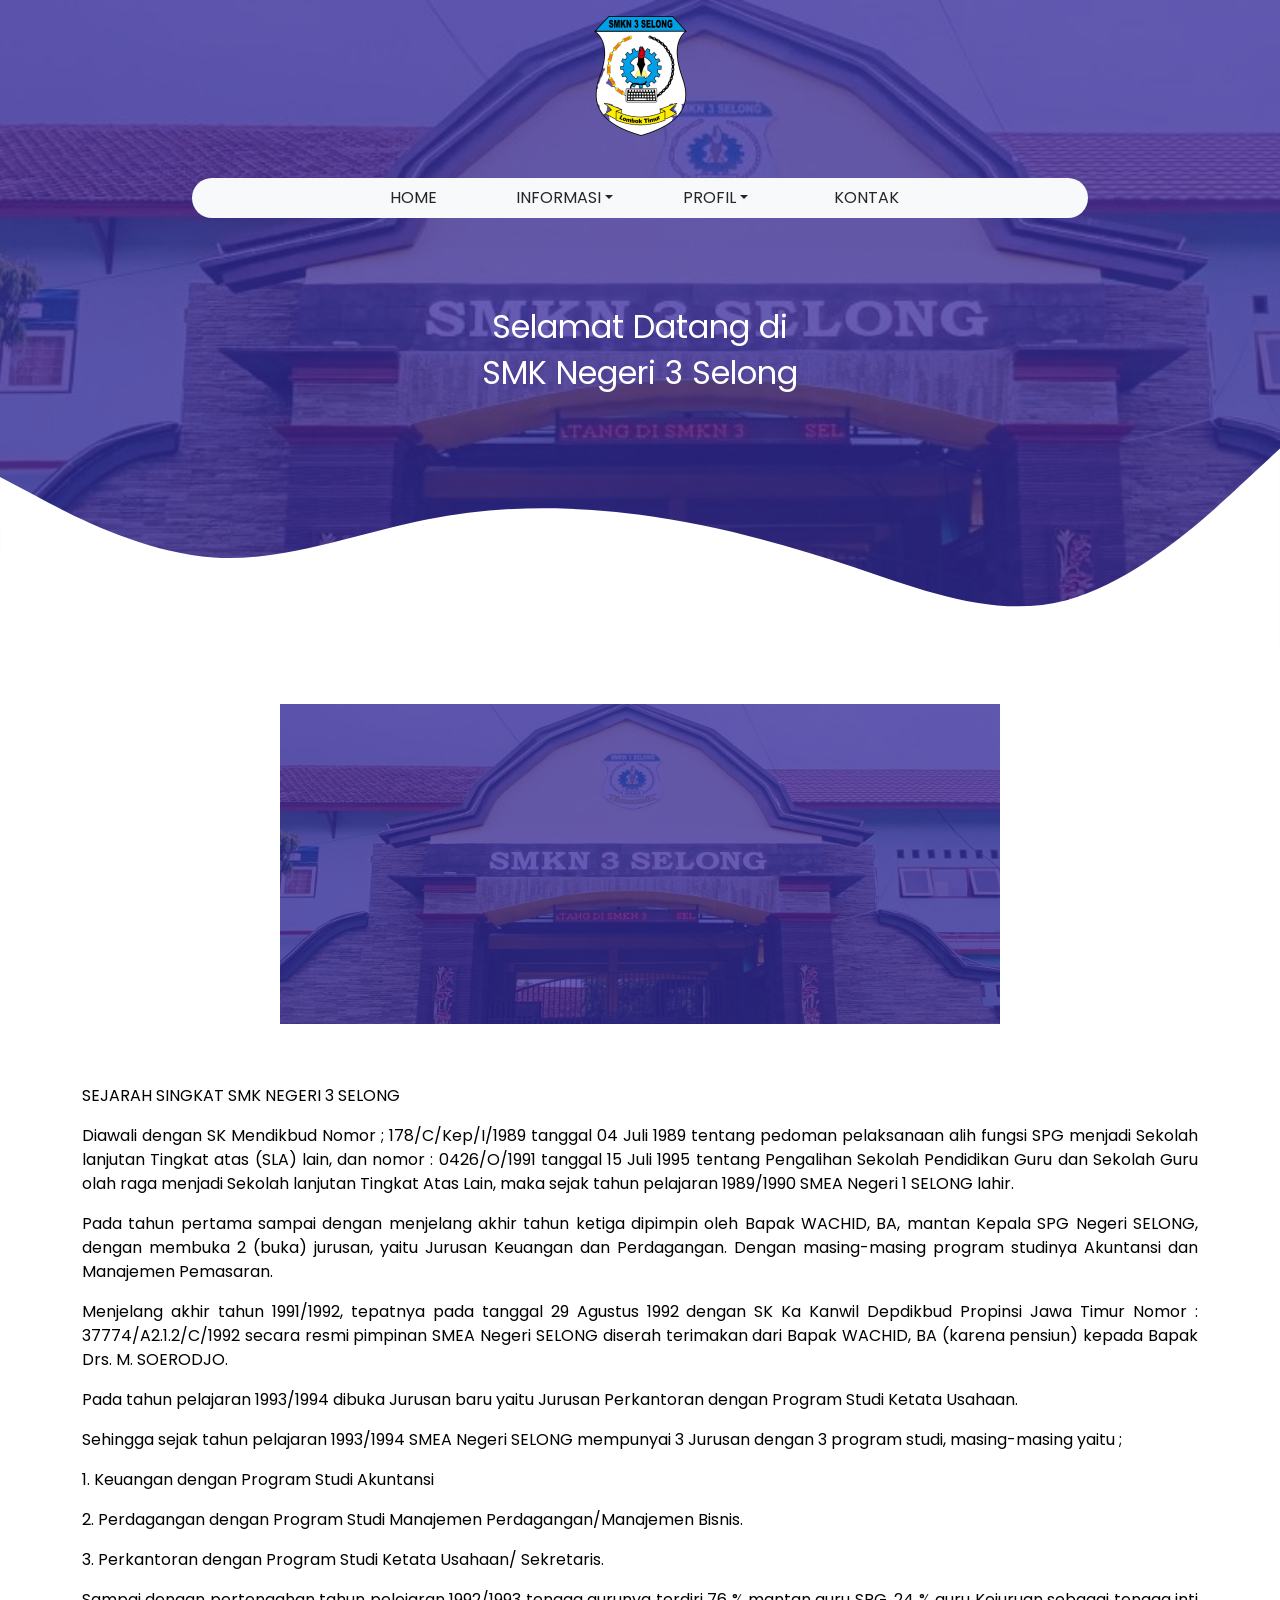
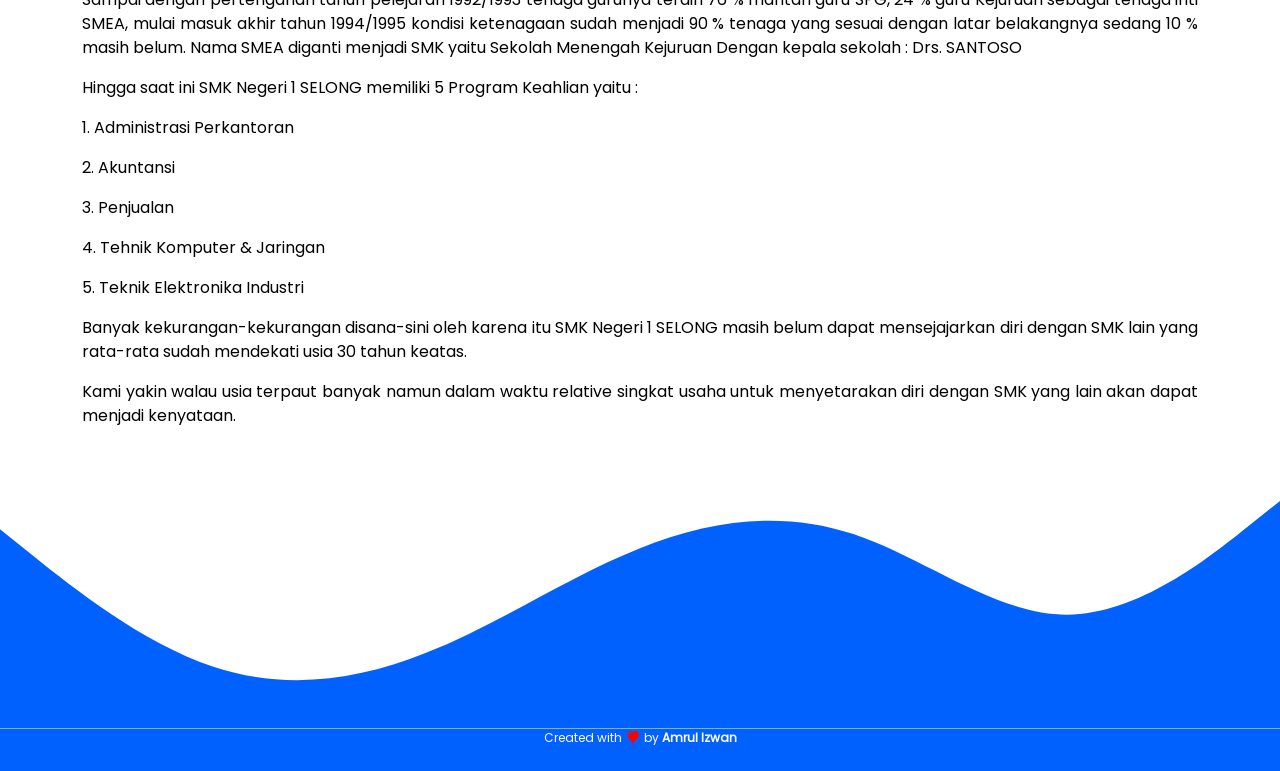
<file: sejarah.html>
<!DOCTYPE html>
<html lang="en">
  <head>
    <meta charset="UTF-8" />
    <meta http-equiv="X-UA-Compatible" content="IE=edge" />
    <title>Sejarah</title>

    <link rel="stylesheet" href="assets/css/bootstrap.css" />
    <link rel="stylesheet" href="assets/css/style.css" />
    <link rel="stylesheet" href="assets/css/kontak.css" />

    <link rel="stylesheet" href="https://cdn.jsdelivr.net/npm/bootstrap-icons@1.9.1/font/bootstrap-icons.css" />
  </head>
  <body>
    <div id="header" align="center">
      <div id="logo-smk" class="pt-3" align="center">
        <img src="assets/img/logo.png" alt="logo-smk" />
      </div>
      <div id="menuBar" class="bg-light rounded-pill">
        <div class="row justify-content-center align-items-center g-2">
          <div class="col"></div>
          <div class="col"><a href="/">HOME</a></div>
          <div class="col">
            <div class="dropdown">
              <a href="#" class="dropdown-toggle" data-bs-toggle="dropdown">INFORMASI</a>
              <div class="dropdown-menu">
                <a href="berita.html" class="dropdown-item">Berita</a>
                <a href="pengumuman.html" class="dropdown-item">Pengumuman</a>
              </div>
            </div>
          </div>
          <div class="col">
            <div class="dropdown">
              <a href="#" class="dropdown-toggle" data-bs-toggle="dropdown">PROFIL</a>
              <div class="dropdown-menu">
                <a href="sejarah.html" class="dropdown-item">Sejarah</a>
                <a href="struktur.html" class="dropdown-item">Struktur Organisasi</a>
              </div>
            </div>
          </div>
          <div class="col"><a href="kontak.html">KONTAK</a></div>
          <div class="col"></div>
        </div>
      </div>
      <div class="title" style="margin-top: 90px">
        <h2>Selamat Datang di</h2>
        <h2>SMK Negeri 3 Selong</h2>
      </div>
    </div>
    <svg id="bawaHeader2" xmlns="http://www.w3.org/2000/svg" viewBox="0 0 1440 320">
      <path
        fill="#ffffff"
        fill-opacity="1"
        d="M0,64L40,85.3C80,107,160,149,240,154.7C320,160,400,128,480,112C560,96,640,96,720,106.7C800,117,880,139,960,165.3C1040,192,1120,224,1200,202.7C1280,181,1360,107,1400,69.3L1440,32L1440,320L1400,320C1360,320,1280,320,1200,320C1120,320,1040,320,960,320C880,320,800,320,720,320C640,320,560,320,480,320C400,320,320,320,240,320C160,320,80,320,40,320L0,320Z"
      ></path>
    </svg>
    <div class="container text-center">
      <img width="720px" src="assets/img/smk.jpeg" alt="" />
      <p style="color: black; text-align: justify; margin-top: 60px">SEJARAH SINGKAT SMK NEGERI 3 SELONG</p>

      <p style="color: black; text-align: justify">
        Diawali dengan SK Mendikbud Nomor ; 178/C/Kep/I/1989 tanggal 04 Juli 1989 tentang pedoman pelaksanaan alih fungsi SPG menjadi Sekolah lanjutan Tingkat atas (SLA) lain, dan nomor : 0426/O/1991 tanggal 15 Juli 1995 tentang Pengalihan
        Sekolah Pendidikan Guru dan Sekolah Guru olah raga menjadi Sekolah lanjutan Tingkat Atas Lain, maka sejak tahun pelajaran 1989/1990 SMEA Negeri 1 SELONG lahir.
      </p>

      <p style="color: black; text-align: justify">
        Pada tahun pertama sampai dengan menjelang akhir tahun ketiga dipimpin oleh Bapak WACHID, BA, mantan Kepala SPG Negeri SELONG, dengan membuka 2 (buka) jurusan, yaitu Jurusan Keuangan dan Perdagangan. Dengan masing-masing program
        studinya Akuntansi dan Manajemen Pemasaran.
      </p>

      <p style="color: black; text-align: justify">
        Menjelang akhir tahun 1991/1992, tepatnya pada tanggal 29 Agustus 1992 dengan SK Ka Kanwil Depdikbud Propinsi Jawa Timur Nomor : 37774/A2.1.2/C/1992 secara resmi pimpinan SMEA Negeri SELONG diserah terimakan dari Bapak WACHID, BA
        (karena pensiun) kepada Bapak Drs. M. SOERODJO.
      </p>

      <p style="color: black; text-align: justify">Pada tahun pelajaran 1993/1994 dibuka Jurusan baru yaitu Jurusan Perkantoran dengan Program Studi Ketata Usahaan.</p>

      <p style="color: black; text-align: justify">Sehingga sejak tahun pelajaran 1993/1994 SMEA Negeri SELONG mempunyai 3 Jurusan dengan 3 program studi, masing-masing yaitu ;</p>

      <p style="color: black; text-align: justify">1. Keuangan dengan Program Studi Akuntansi</p>

      <p style="color: black; text-align: justify">2. Perdagangan dengan Program Studi Manajemen Perdagangan/Manajemen Bisnis.</p>

      <p style="color: black; text-align: justify">3. Perkantoran dengan Program Studi Ketata Usahaan/ Sekretaris.</p>

      <p style="color: black; text-align: justify">
        Sampai dengan pertengahan tahun pelejaran 1992/1993 tenaga gurunya terdiri 76 % mantan guru SPG, 24 % guru Kejuruan sebagai tenaga inti SMEA, mulai masuk akhir tahun 1994/1995 kondisi ketenagaan sudah menjadi 90 % tenaga yang sesuai
        dengan latar belakangnya sedang 10 % masih belum.&#160;Nama SMEA diganti menjadi SMK yaitu Sekolah Menengah Kejuruan&#160;Dengan kepala sekolah : Drs. SANTOSO
      </p>

      <p style="color: black; text-align: justify">Hingga saat ini SMK Negeri 1 SELONG memiliki 5 Program Keahlian yaitu :</p>

      <p style="color: black; text-align: justify">1. Administrasi Perkantoran</p>

      <p style="color: black; text-align: justify">2. Akuntansi</p>

      <p style="color: black; text-align: justify">3. Penjualan</p>

      <p style="color: black; text-align: justify">4. Tehnik Komputer &amp; Jaringan</p>

      <p style="color: black; text-align: justify">5. Teknik Elektronika Industri</p>

      <p style="color: black; text-align: justify">Banyak kekurangan-kekurangan disana-sini oleh karena itu SMK Negeri 1 SELONG masih belum dapat mensejajarkan diri dengan SMK lain yang rata-rata sudah mendekati usia 30 tahun keatas.</p>

      <p style="color: black; text-align: justify">Kami yakin walau usia terpaut banyak namun dalam waktu relative singkat usaha untuk menyetarakan diri dengan SMK yang lain akan dapat menjadi kenyataan.</p>
    </div>

    <svg xmlns="http://www.w3.org/2000/svg" viewBox="0 0 1440 320">
      <path
        fill="#0061ff"
        fill-opacity="1"
        d="M0,96L40,128C80,160,160,224,240,250.7C320,277,400,267,480,234.7C560,203,640,149,720,117.3C800,85,880,75,960,101.3C1040,128,1120,192,1200,192C1280,192,1360,128,1400,96L1440,64L1440,320L1400,320C1360,320,1280,320,1200,320C1120,320,1040,320,960,320C880,320,800,320,720,320C640,320,560,320,480,320C400,320,320,320,240,320C160,320,80,320,40,320L0,320Z"
      ></path>
    </svg>
    <footer class="text-white text-center pb-2" style="background-color: #0061ff; font-size: 12px">
      <p>
        Created with
        <svg xmlns="http://www.w3.org/2000/svg" width="16" height="16" fill="red" class="bi bi-balloon-heart-fill" viewBox="0 0 16 16">
          <path
            fill-rule="evenodd"
            d="M8.49 10.92C19.412 3.382 11.28-2.387 8 .986 4.719-2.387-3.413 3.382 7.51 10.92l-.234.468a.25.25 0 1 0 .448.224l.04-.08c.009.17.024.315.051.45.068.344.208.622.448 1.102l.013.028c.212.422.182.85.05 1.246-.135.402-.366.751-.534 1.003a.25.25 0 0 0 .416.278l.004-.007c.166-.248.431-.646.588-1.115.16-.479.212-1.051-.076-1.629-.258-.515-.365-.732-.419-1.004a2.376 2.376 0 0 1-.037-.289l.008.017a.25.25 0 1 0 .448-.224l-.235-.468ZM6.726 1.269c-1.167-.61-2.8-.142-3.454 1.135-.237.463-.36 1.08-.202 1.85.055.27.467.197.527-.071.285-1.256 1.177-2.462 2.989-2.528.234-.008.348-.278.14-.386Z"
          />
        </svg>
        by <a class="text-white fw-bold" href="https://instagram.com/amrulizwan_">Amrul Izwan</a>
      </p>
    </footer>
    <script src="assets/js/bootstrap.bundle.min.js">
      var viewMode = getCookie("view-mode");
      if(viewMode == "desktop"){
        viewport.setAttribute('content', 'width=1024');
      }else if (viewMode == "mobile"){
        viewport.setAttribute('content', 'width=device-width,initial-scale=1.0,maximum-scale=1.0,user-scalable=no');
      }
    </script>
  </body>
</html>
</file>
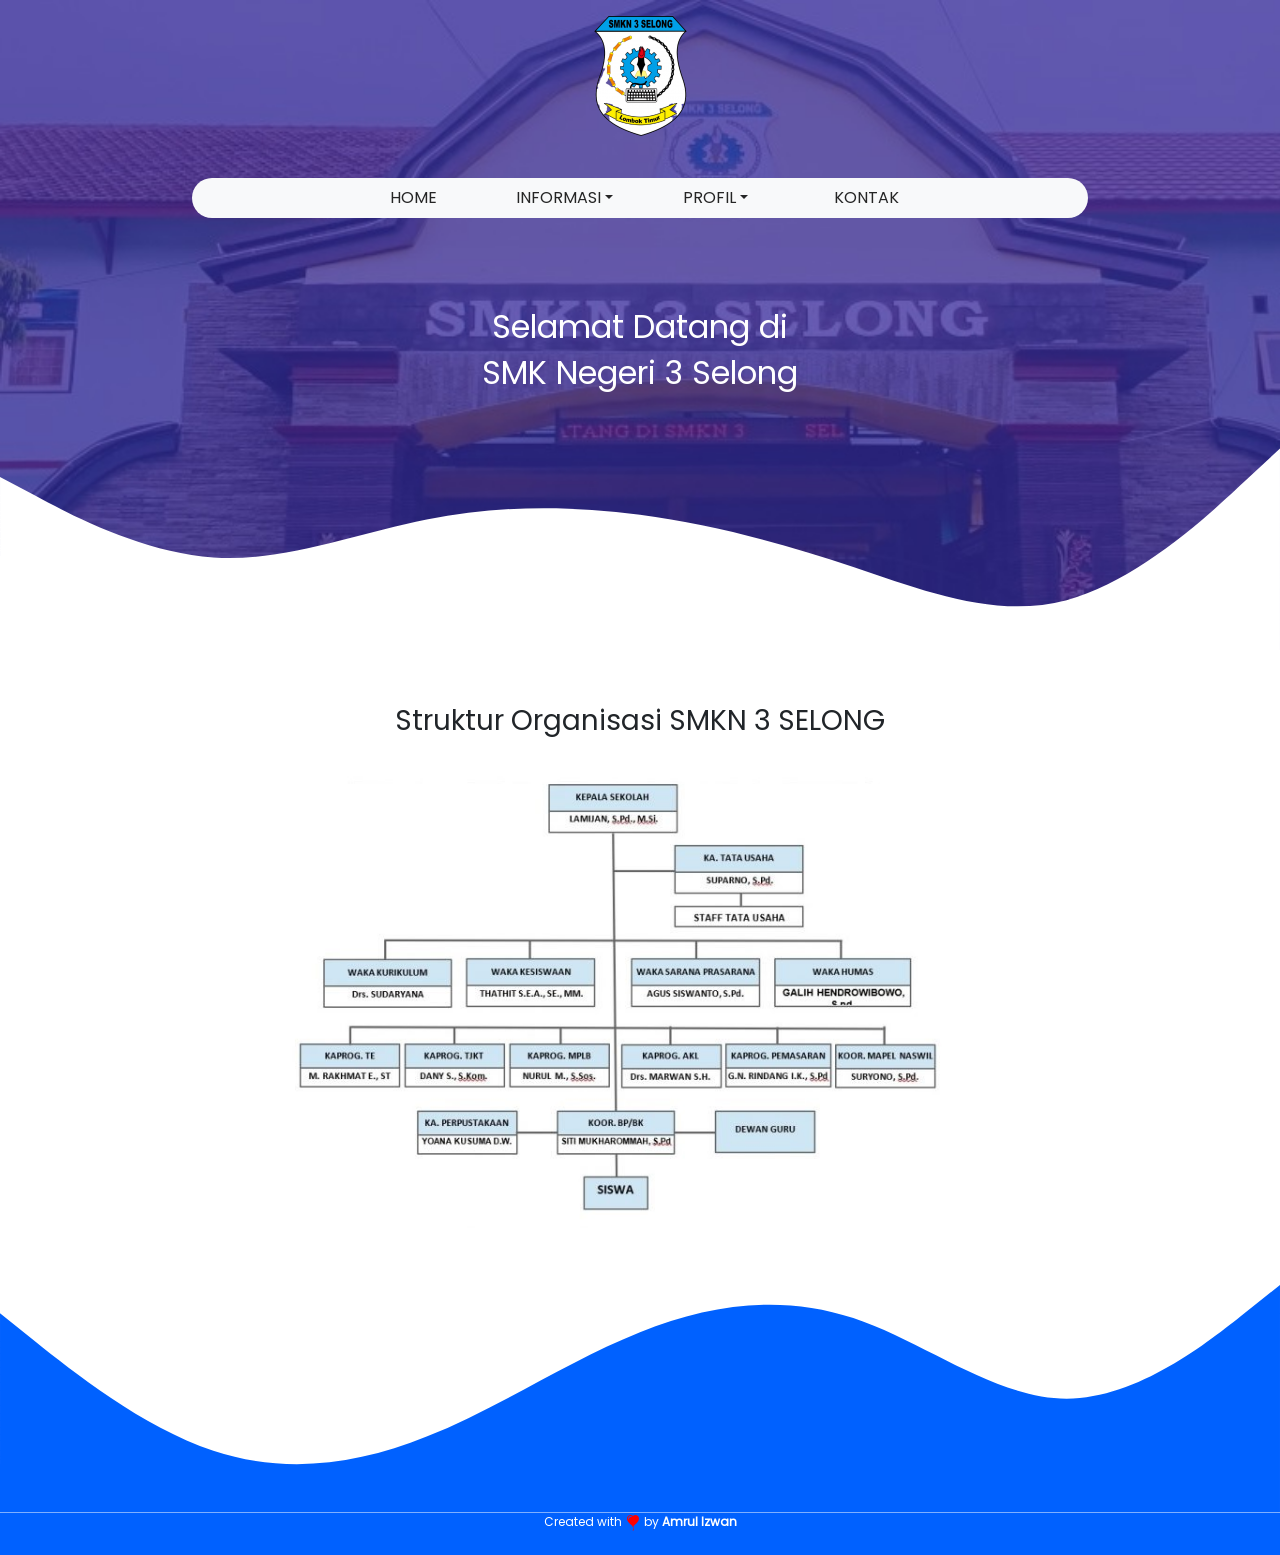
<file: struktur.html>
<!DOCTYPE html>
<html lang="en">
  <head>
    <meta charset="UTF-8" />
    <meta http-equiv="X-UA-Compatible" content="IE=edge" />
    <title>Struktur Organisasi</title>

    <link rel="stylesheet" href="assets/css/bootstrap.css" />
    <link rel="stylesheet" href="assets/css/style.css" />
    <link rel="stylesheet" href="assets/css/kontak.css" />

    <link rel="stylesheet" href="https://cdn.jsdelivr.net/npm/bootstrap-icons@1.9.1/font/bootstrap-icons.css" />
  </head>
  <body>
    <div id="header" align="center">
      <div id="logo-smk" class="pt-3" align="center">
        <img src="assets/img/logo.png" alt="logo-smk" />
      </div>
      <div id="menuBar" class="bg-light rounded-pill">
        <div class="row justify-content-center align-items-center g-2">
          <div class="col"></div>
          <div class="col"><a href="/">HOME</a></div>
          <div class="col">
            <div class="dropdown">
              <a href="#" class="dropdown-toggle" data-bs-toggle="dropdown">INFORMASI</a>
              <div class="dropdown-menu">
                <a href="berita.html" class="dropdown-item">Berita</a>
                <a href="pengumuman.html" class="dropdown-item">Pengumuman</a>
              </div>
            </div>
          </div>
          <div class="col">
            <div class="dropdown">
              <a href="#" class="dropdown-toggle" data-bs-toggle="dropdown">PROFIL</a>
              <div class="dropdown-menu">
                <a href="sejarah.html" class="dropdown-item">Sejarah</a>
                <a href="struktur.html" class="dropdown-item">Struktur Organisasi</a>
              </div>
            </div>
          </div>
          <div class="col"><a href="kontak.html">KONTAK</a></div>
          <div class="col"></div>
        </div>
      </div>
      <div class="title" style="margin-top: 90px">
        <h2>Selamat Datang di</h2>
        <h2>SMK Negeri 3 Selong</h2>
      </div>
    </div>
    <svg id="bawaHeader2" xmlns="http://www.w3.org/2000/svg" viewBox="0 0 1440 320">
      <path
        fill="#ffffff"
        fill-opacity="1"
        d="M0,64L40,85.3C80,107,160,149,240,154.7C320,160,400,128,480,112C560,96,640,96,720,106.7C800,117,880,139,960,165.3C1040,192,1120,224,1200,202.7C1280,181,1360,107,1400,69.3L1440,32L1440,320L1400,320C1360,320,1280,320,1200,320C1120,320,1040,320,960,320C880,320,800,320,720,320C640,320,560,320,480,320C400,320,320,320,240,320C160,320,80,320,40,320L0,320Z"
      ></path>
    </svg>
    <div class="container text-center">
      <h3 class="mb-3">Struktur Organisasi SMKN 3 SELONG</h3>
      <img width="720px" src="assets/img/organisasi.jpg" alt="" />
    </div>

    <svg xmlns="http://www.w3.org/2000/svg" viewBox="0 0 1440 320">
      <path
        fill="#0061ff"
        fill-opacity="1"
        d="M0,96L40,128C80,160,160,224,240,250.7C320,277,400,267,480,234.7C560,203,640,149,720,117.3C800,85,880,75,960,101.3C1040,128,1120,192,1200,192C1280,192,1360,128,1400,96L1440,64L1440,320L1400,320C1360,320,1280,320,1200,320C1120,320,1040,320,960,320C880,320,800,320,720,320C640,320,560,320,480,320C400,320,320,320,240,320C160,320,80,320,40,320L0,320Z"
      ></path>
    </svg>
    <footer class="text-white text-center pb-2" style="background-color: #0061ff; font-size: 12px">
      <p>
        Created with
        <svg xmlns="http://www.w3.org/2000/svg" width="16" height="16" fill="red" class="bi bi-balloon-heart-fill" viewBox="0 0 16 16">
          <path
            fill-rule="evenodd"
            d="M8.49 10.92C19.412 3.382 11.28-2.387 8 .986 4.719-2.387-3.413 3.382 7.51 10.92l-.234.468a.25.25 0 1 0 .448.224l.04-.08c.009.17.024.315.051.45.068.344.208.622.448 1.102l.013.028c.212.422.182.85.05 1.246-.135.402-.366.751-.534 1.003a.25.25 0 0 0 .416.278l.004-.007c.166-.248.431-.646.588-1.115.16-.479.212-1.051-.076-1.629-.258-.515-.365-.732-.419-1.004a2.376 2.376 0 0 1-.037-.289l.008.017a.25.25 0 1 0 .448-.224l-.235-.468ZM6.726 1.269c-1.167-.61-2.8-.142-3.454 1.135-.237.463-.36 1.08-.202 1.85.055.27.467.197.527-.071.285-1.256 1.177-2.462 2.989-2.528.234-.008.348-.278.14-.386Z"
          />
        </svg>
        by <a class="text-white fw-bold" href="https://instagram.com/amrulizwan_">Amrul Izwan</a>
      </p>
    </footer>
    <script src="assets/js/bootstrap.bundle.min.js">
      var viewMode = getCookie("view-mode");
      if(viewMode == "desktop"){
        viewport.setAttribute('content', 'width=1024');
      }else if (viewMode == "mobile"){
        viewport.setAttribute('content', 'width=device-width,initial-scale=1.0,maximum-scale=1.0,user-scalable=no');
      }
    </script>
  </body>
</html>
</file>
<file: assets/css/style.css>
@font-face {
  font-family: Bebas;
  src: url(../fonts/BebasNeue-Regular.ttf);
  font-family: Poppins;
  src: url(../fonts/Poppins-Regular.ttf);
}
body {
  overflow-x: hidden;
  font-family: 'Poppins';
}
#menuBar {
  margin-top: 50px;
  width: 70%;
  height: 40px;
  font-size: 16px;
  color: #252525;
  font-family: 'Poppins';
}
a {
  text-decoration: none;
  color: white;
}
#menuBar a {
  color: #252525;
  text-decoration: none;
}

#row2 {
  margin-top: 60px;
}

#header {
  background-image: url('../img/smk.jpeg');
  background-size: cover;
  width: 100%;
  height: 650px;
}

#header h1 {
  color: white;
  font-family: 'Poppins';
}

.title button {
  width: 120px;
  margin: 20px 10px 10px 10px;
}

#bawaHeader {
  margin-top: -200px;
}
#bawaHeader2 {
  margin-top: -230px;
}

#jargon {
  margin-top: 220px;
}

h2 {
  color: white;
}

#gallery img:hover {
  transform: scale(2);
  transition: 0.5s;
}
</file>
<file: assets/css/kontak.css>
.form-box {
  max-width: 500px;
  margin: auto;
  border-radius: 50px;
  padding: 50px;
  background: #1b72ff;
  border: 10px solid #5a9cff;
}

h1,
p {
  color: white;
  text-align: center;
}

button,
textarea {
  width: 100%;
}
label {
  color: white;
}
</file>
<file: assets/css/pengumuman.css>
a {
  color: rgb(0, 102, 255);
}
</file>
